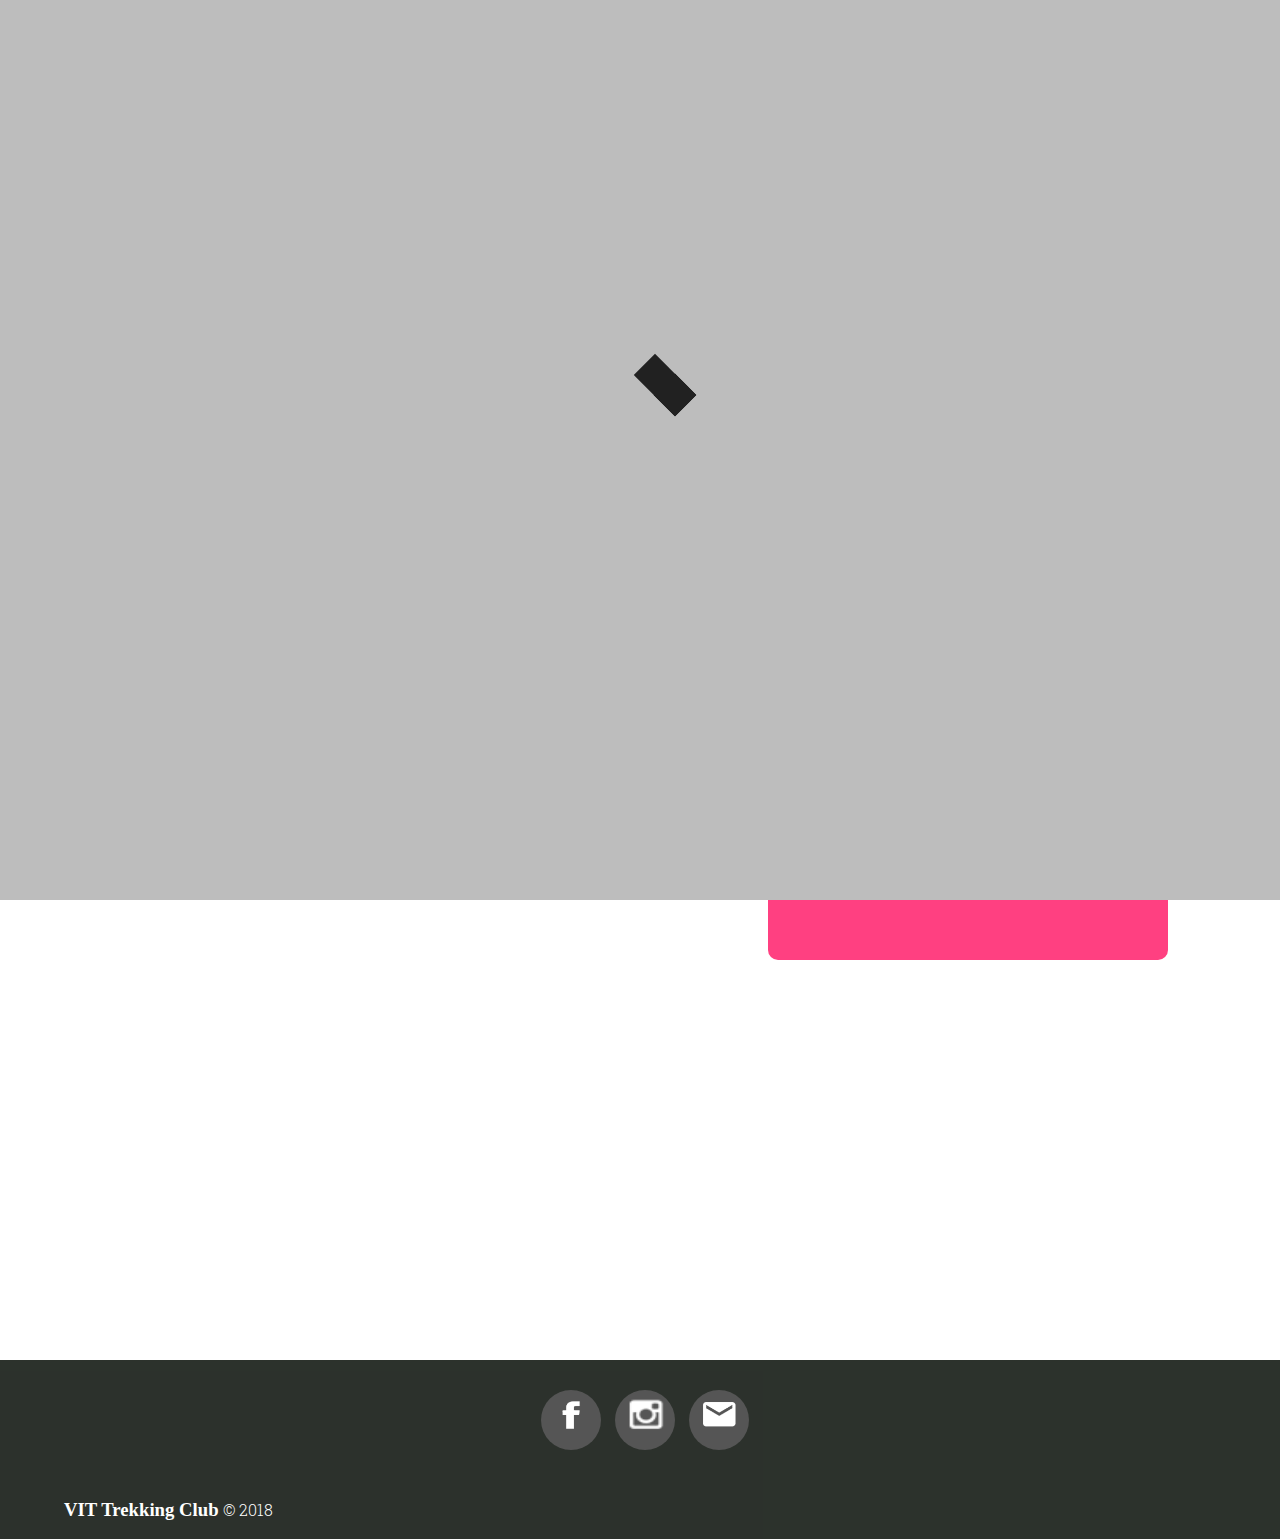
<file: index.html>
<!DOCTYPE html>
<html lang="en-US">
<head>
	<title>Home | VIT Trekking CLub</title>
	<link rel="stylesheet" type="text/css" href="style.css">
	<link rel=icon href="images/favicon.png ">
	<meta name='viewport' content="width=device-width, height=device-height, initial-scale=1">
	<meta charset="utf-8" />
	<meta property="fb:pages" content="130538550329494" />
</head>
<body>
	<div id="loader">
		<div class="sq three four" id="two"></div>
		<div class="sq one three four"></div>
		<div class="sq one two four"></div>
		<div class="sq one two" id="one"></div>
	</div>
	<div id="ham">
		<div class="navi" style="background-color: #FF4081;">
		<a href="index.html"><img src="images/whitelogo.png" id="no"></a><strong>VTC</strong>
			<span id="menu">CLOSE
				<button class="hamburger hamburger--squeeze is-active" type="button" id="check">
				<span class="hamburger-box">
					<span class="hamburger-inner is-active"></span>
				</span>
				</button>
			</span>
		</div>
		<div id="menucon">
			<ul>
				<li><a href=index.html>Home</a></li>
				<li><a href=blog/index.html>Blog</a></li>
				<li><a href=events.html>Events</a></li>
				<li><a href=register.html>Register</a></li>
				<!--<li><a href=gallery.html>Gallery</a></li>-->
				<li><a href=wishlist.html>Wishlist</a></li>
				<li><a href="aboutus.html">About Us</a></li>
			</ul>
		</div>
	</div>
	<div class="navi" id="nav" style="background-color: #eaeaea;">
		<span id="hid"><a href="index.html"><img src="images/logo.png" id="no"></a><strong>VTC</strong></span>
			<span id="menu" class="hor">MENU
				<button class="hamburger hamburger--squeeze" type="button" id="check">
				<span class="hamburger-box">
					<span class="hamburger-inner"></span>
				</span>
				</button>
			</span>
	</div>
	<div id="virt">
		<div class="wrap">
			<div id="bag">
				<div id="filter"><strong>VIT Trekking Club</strong><br><em>"Where adventure begins..."</em></div>
			</div>
			<div class="cont" id="box">
				WHATS NEW
				<ul>
					<em>
					<li><a href='events.html#matki'>Matki Tod-Fod</a></li>
					<li><a href='events.html#double'>Double Trouble</a></li>
					</em>
				</ul>
			</div>
		</div>
		<div class="footer whole-content-wrapper">
			<div class="social-logos">
				<ul>
					<li class="facebook-logo"><a target="_blank" href="https://www.facebook.com/VitTrekkingClub"  class="no"><img src="images/facebook.png" alt="facebook-icon"></a></li>
					<li class="twitter-logo"><a target="_blank" href="https://www.instagram.com/vittrekkingclub/"  class="no"><img src="images/insta.png" alt="facebook-icon"></a></li>
					<li class="linkedin-logo"><a href="mailto:contact@VitTrekkingClub.com" class="no"><img src="images/mail.png" alt="linkedin-icon"></a></li>
				</ul>
			</div>
			<div class="footer-copyright"><h3>VIT Trekking Club</h3> &#169 2018</div>
		</div>
	</div>
</body>
	<script src="https://ajax.googleapis.com/ajax/libs/jquery/3.2.0/jquery.min.js"></script>
	<script type="text/javascript" src=scripts/script.js></script>
	<script type="text/javascript" src=scripts/poll.js></script>
</html>
</file>
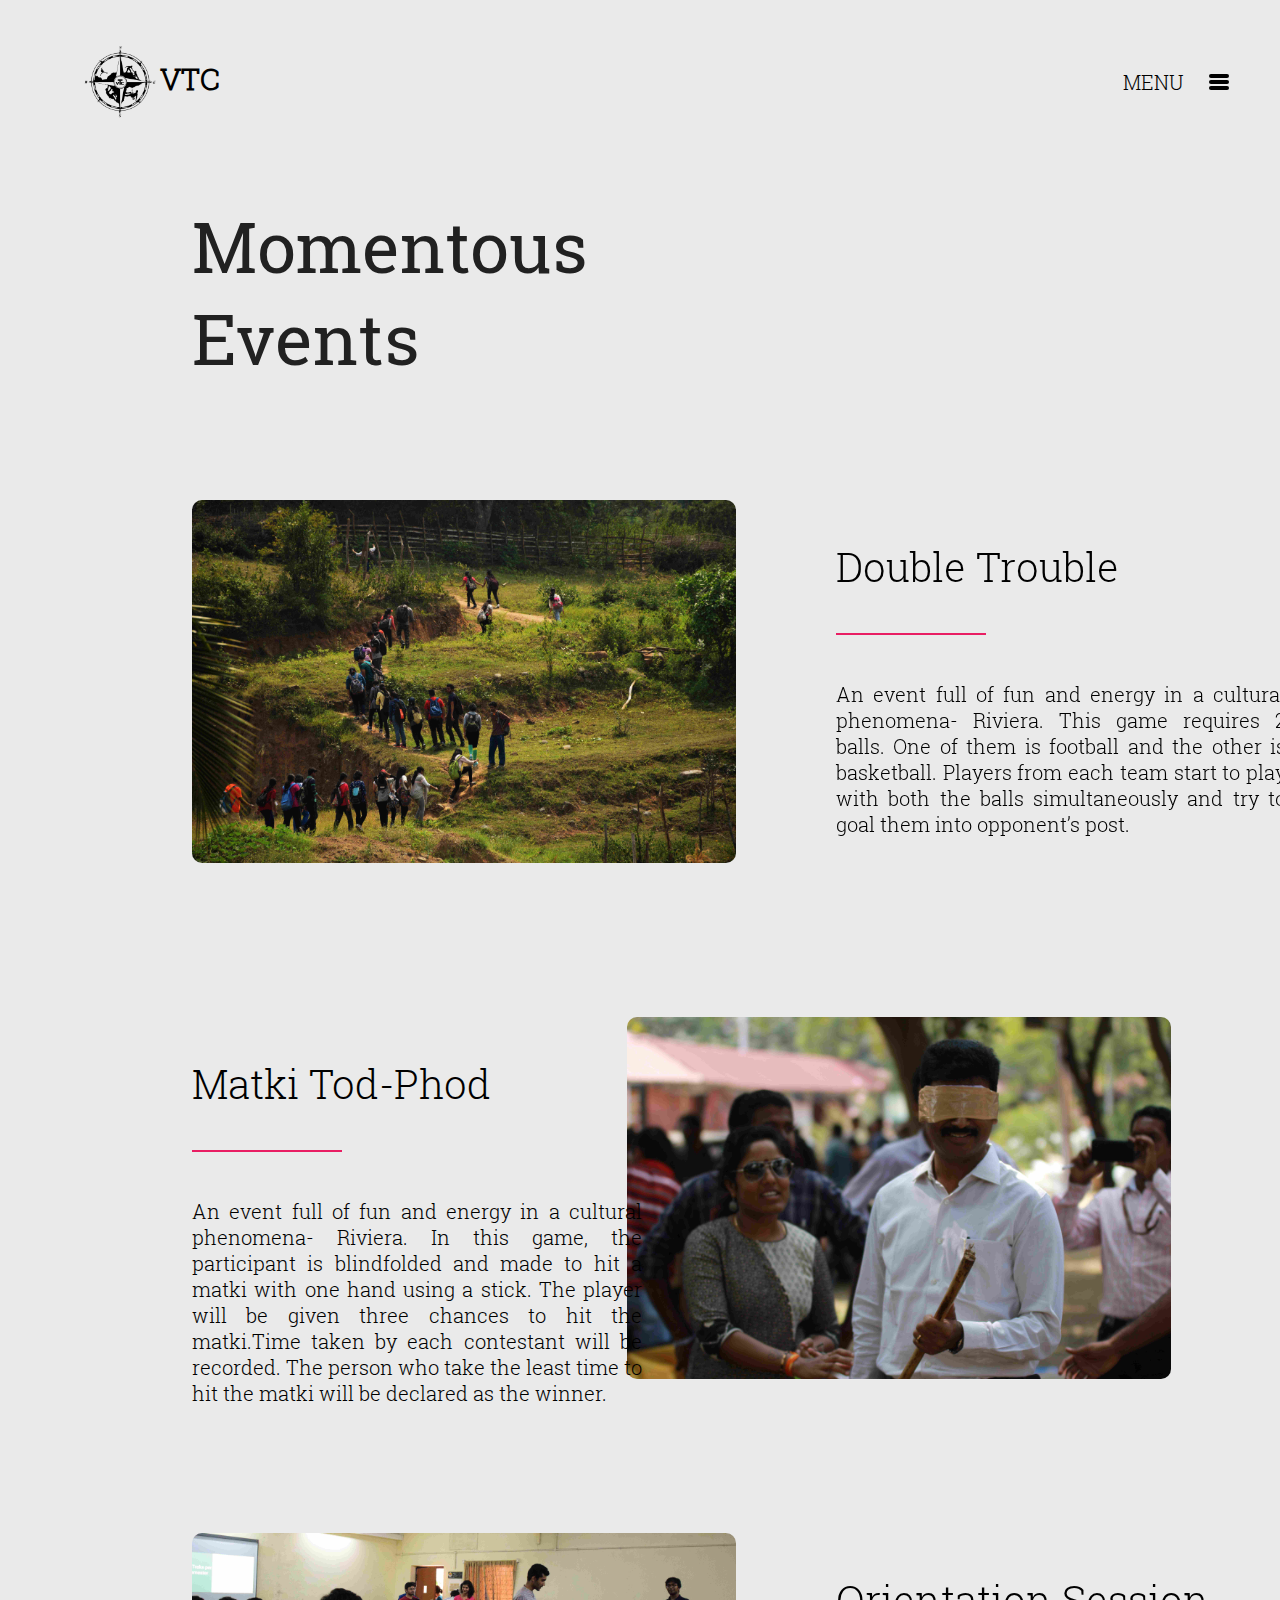
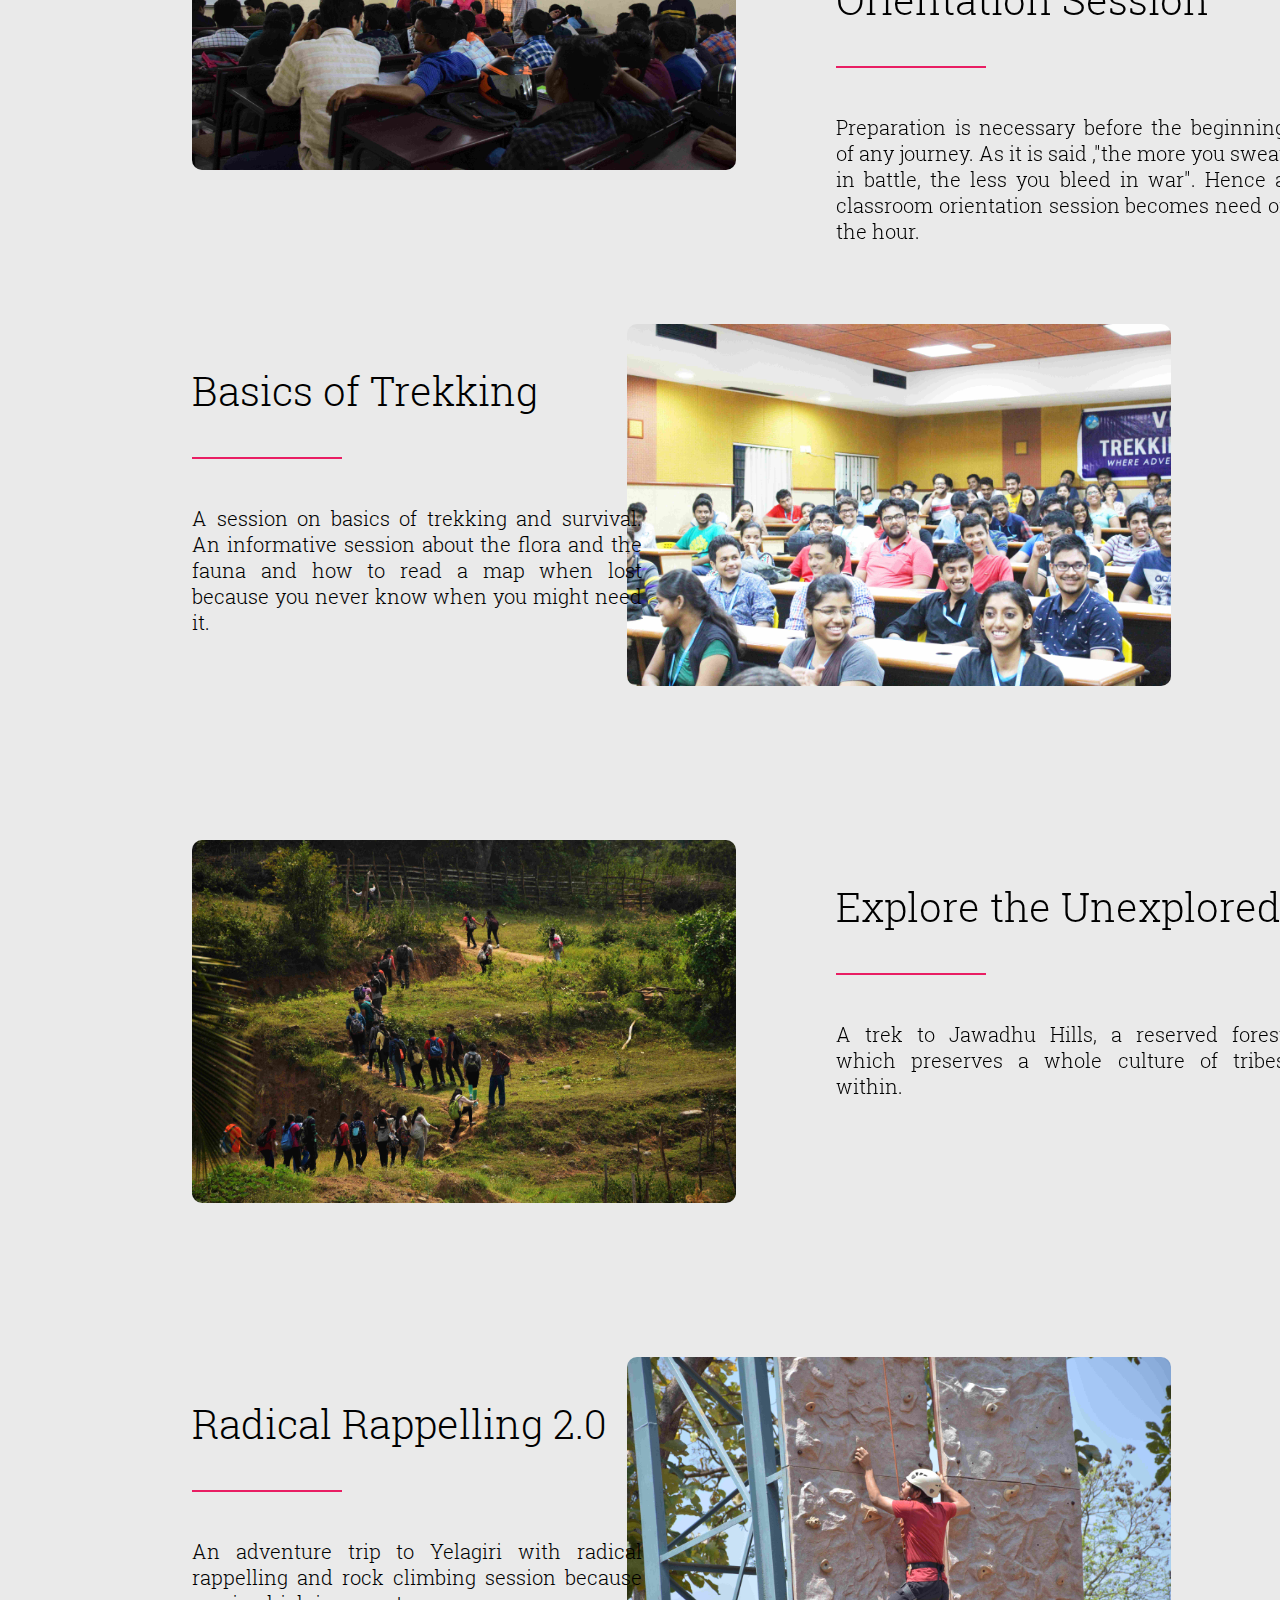
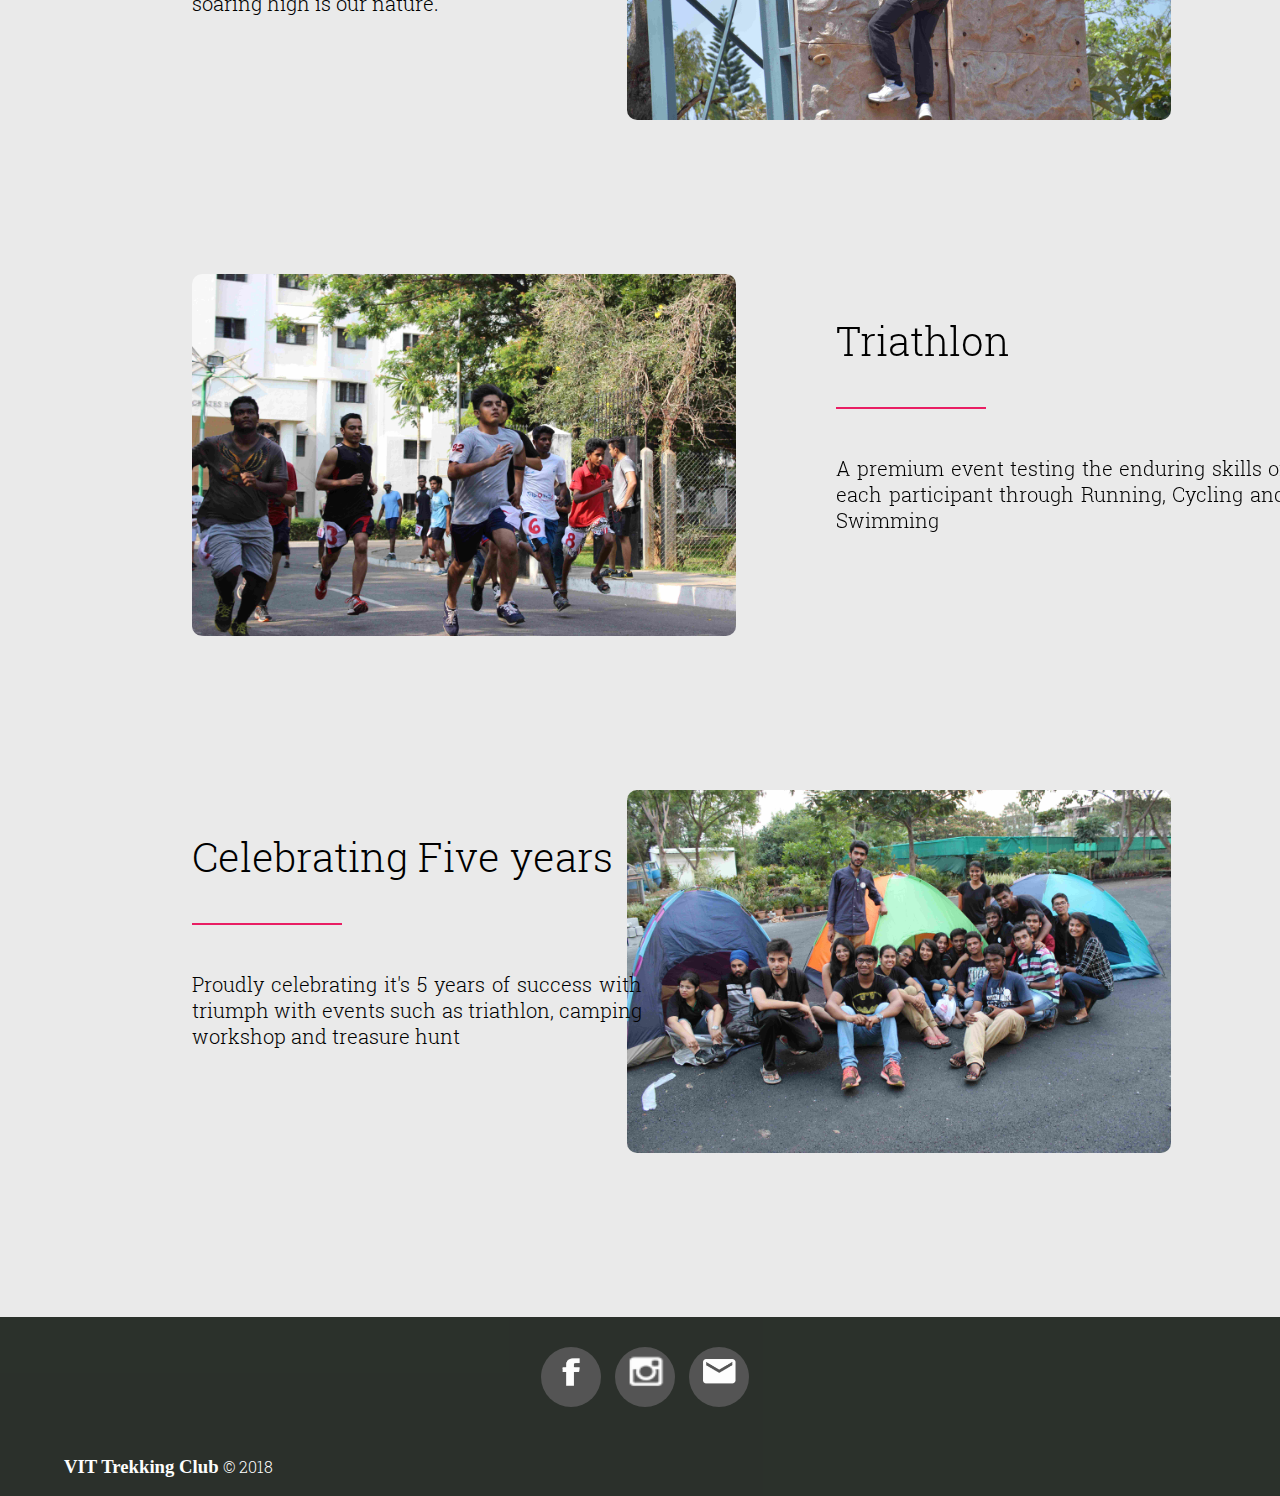
<file: events.html>
<!DOCTYPE html>
<html lang="en-US">
<head>
	<title>Events | VIT Trekking CLub</title>
	<link rel="stylesheet" type="text/css" href="style.css">
	<link rel=icon href="images/favicon.png ">
	<meta name='viewport' content="width=device-width, height=device-height, initial-scale=1">
	<meta charset="utf-8" />
</head>
<body>
	<div id="ham">
		<div class="navi" style="background-color: #FF4081;">
		<a href="index.html"><img src="../images/whitelogo.png" id="no"></a><strong>VTC</strong>
			<span id="menu">CLOSE
				<button class="hamburger hamburger--squeeze is-active" type="button" id="check">
				<span class="hamburger-box">
					<span class="hamburger-inner is-active"></span>
				</span>
				</button>
			</span>
		</div>
		<div id="menucon">
			<ul>
				<li><a href=index.html>Home</a></li>
				<li><a href=blog.html>Blog</a></li>
				<li><a href=events.html>Events</a></li>
				<li><a href=register.html>Register</a></li>
				<!--<li><a href=../gallery.html>Gallery</a></li>-->
				<li><a href=wishlist.html>Wishlist</a></li>
				<li><a href=aboutus.html>About Us</a></li>
			</ul>
		</div>
	</div>
	<div class="navi" id="nav" style="background-color: #eaeaea;">
		<span id="hid"><a href="index.html"><img src="../images/logo.png" id="no"></a><strong>VTC</strong></span>
			<span id="menu" class="hor">MENU
				<button class="hamburger hamburger--squeeze" type="button" id="check">
				<span class="hamburger-box">
					<span class="hamburger-inner"></span>
				</span>
				</button>
			</span>
	</div>
	<div id="virt" style="background-color: #eaeaea; font-family: rob;">
		<div id="fil">Momentous<br>Events</div>
		<div>
			<div class="leftEvent" id="double">
				<img class="eventImgRight" src="images/jawadhu_.jpg">
				<div class="eventWrapRight">
					<p class="head">Double Trouble<div style="background-color: #E91E63; height: 2px; width: 150px;"></div><br>
					<p class="setPad" id="matki">An event full of fun and energy in a cultural phenomena- Riviera. This game requires 2 balls. One of them is football and the other is basketball. Players from each team start to play with both the balls simultaneously and try to goal them into  opponent’s post.</p>
				</div>
			</div>
			<div class="leftEvent">
				<div class="eventWrap">
					<p class="head">Matki Tod-Phod<div style="background-color: #E91E63; height: 2px; width: 150px;"></div><br>
					<p class="setPad">An event full of fun and energy in a cultural phenomena- Riviera. In this game, the participant is blindfolded and made to hit a matki with one hand using a stick. The player will be given three chances to hit the matki.Time taken by each contestant will be recorded. The person who take the least time to hit the matki will be declared as the winner.</p>
				</div>
				<img class="eventImg" src="images/matki_tod_phod.jpg">
			</div>
			<div class="leftEvent padbot">
				<img class="eventImgRight" src="images/orientation.jpg">
				<div class="eventWrapRight">
					<p class="head">Orientation Session<div style="background-color: #E91E63; height: 2px; width: 150px;"></div><br>
					<p class="setPad">Preparation is necessary before the beginning of any journey. As it is said ,"the more you sweat in battle, the less you bleed in war". Hence a classroom orientation session becomes need of the hour. </p>
				</div>
			</div>
			<div class="leftEvent">
				<div class="eventWrap">
					<p class="head">Basics of Trekking<div style="background-color: #E91E63; height: 2px; width: 150px;"></div><br>
					<p class="setPad"> A session on basics of trekking and survival. An informative session about the flora and the fauna and how to read a map when lost because you never know when you might need it.</p>
				</div>
				<img class="eventImg" src="images/basics.jpg">
			</div>
			<div class="leftEvent">
				<img class="eventImgRight" src="images/jawadhu_.jpg">
				<div class="eventWrapRight">
					<p class="head">Explore the Unexplored<div style="background-color: #E91E63; height: 2px; width: 150px;"></div><br>
					<p class="setPad">A trek to Jawadhu Hills, a reserved forest which preserves a whole culture of tribes within.</p>
				</div>
			</div>
			<div class="leftEvent">
				<div class="eventWrap">
					<p class="head">Radical Rappelling 2.0<div style="background-color: #E91E63; height: 2px; width: 150px;"></div><br>
					<p class="setPad">An adventure trip to Yelagiri with radical rappelling and rock climbing session because soaring high is our nature.</p>
				</div>
				<img class="eventImg" src="images/yelagiri.jpg">
			</div>
			<div class="leftEvent">
				<img class="eventImgRight" src="images/anniverasy.jpg">
				<div class="eventWrapRight">
					<p class="head">Triathlon<div style="background-color: #E91E63; height: 2px; width: 150px;"></div><br>
					<p class="setPad">A premium event testing the enduring skills of each participant through Running, Cycling and Swimming</p>
				</div>
			</div>
			<div class="leftEvent">
				<div class="eventWrap">
					<p class="head">Celebrating Five years<div style="background-color: #E91E63; height: 2px; width: 150px;"></div><br>
					<p class="setPad">Proudly celebrating it's 5 years of success with triumph with events such as triathlon, camping workshop and treasure hunt </p>
				</div>
				<img class="eventImg" src="images/vtc_anniversary.jpg">
			</div>
		</div>
		<div class="footer whole-content-wrapper">
			<div class="social-logos">
				<ul>
					<li class="facebook-logo"><a target="_blank" href="https://www.facebook.com/VitTrekkingClub"  class="no"><img src="images/facebook.png" alt="facebook-icon"></a></li>
					<li class="twitter-logo"><a target="_blank" href="https://www.instagram.com/vittrekkingclub/"  class="no"><img src="images/insta.png" alt="facebook-icon"></a></li>
					<li class="linkedin-logo"><a href="mailto:contact@VitTrekkingClub.com" class="no"><img src="images/mail.png" alt="linkedin-icon"></a></li>
				</ul>
			</div>
			<div class="footer-copyright"><h3>VIT Trekking Club</h3> &#169 2018</div>
		</div>
	</div>
	<script src="https://ajax.googleapis.com/ajax/libs/jquery/3.2.0/jquery.min.js"></script>
	<script type="text/javascript" src=scripts/script.js></script>
</body>
</html>
</file>
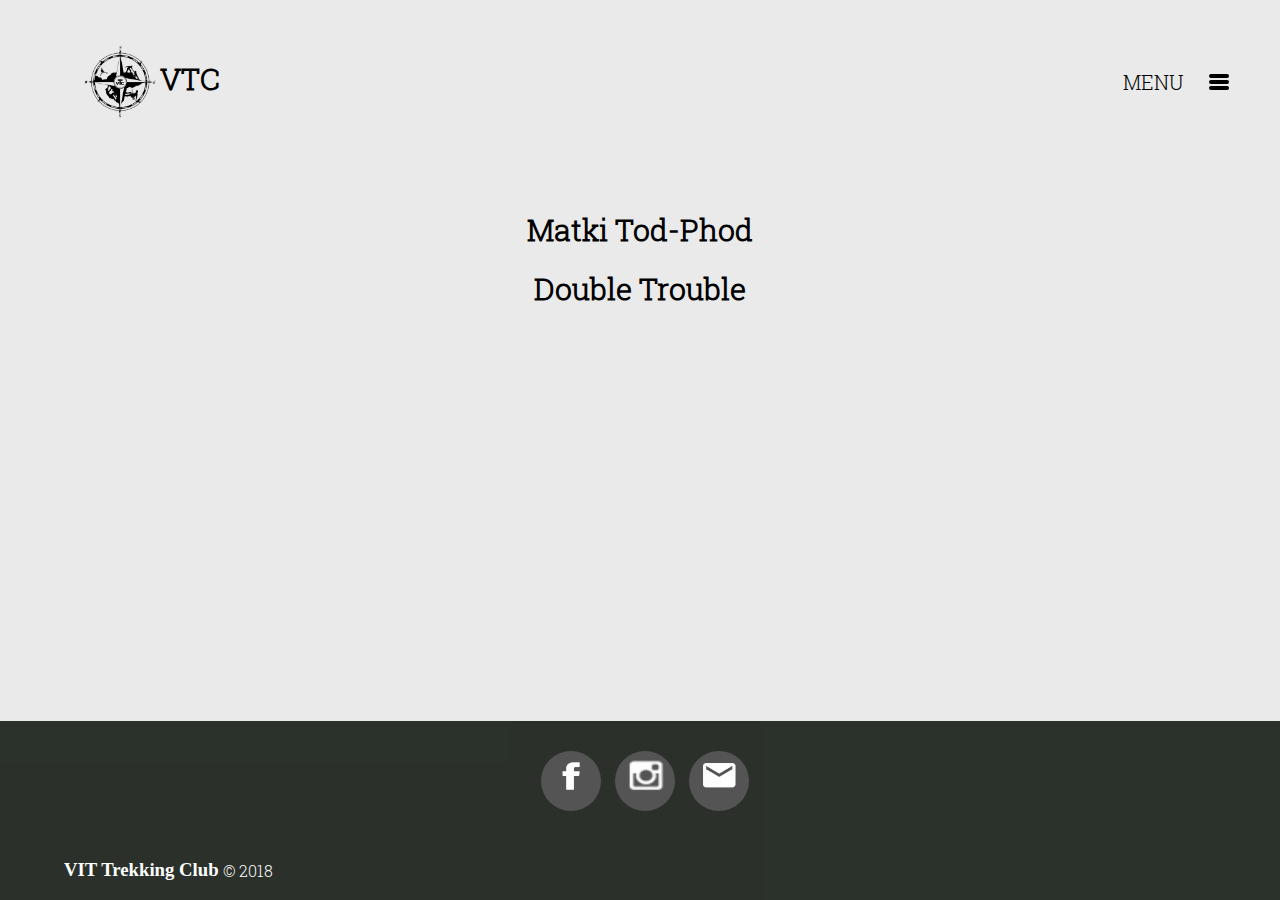
<file: register.html>
<!DOCTYPE html>
<html lang="en-US" style="height: 100%;">
<head>
	<title>Register | VIT Tekking CLub</title>
	<link rel="stylesheet" type="text/css" href="style.css">
	<link rel=icon href="favicon.png ">
	<meta name='viewport' content="width=device-width, height=device-height, initial-scale=1">
	<meta charset="utf-8" />
	<style type="text/css">
		html{
			overflow-y: hidden;
		}
		.footer{
			position: absolute;
			bottom: 0;
			width: 100%;
		}
		#wrap3{
			padding-top: 100px;
			margin-top: 0;
		}
	</style>
</head>
<body style="height: 100%;">
	<div id="ham">
		<div class="navi" style="background-color: #FF4081;">
		<a href="index.html"><img src="../images/whitelogo.png" id="no"></a><strong>VTC</strong>
			<span id="menu">CLOSE
				<button class="hamburger hamburger--squeeze is-active" type="button" id="check">
				<span class="hamburger-box">
					<span class="hamburger-inner is-active"></span>
				</span>
				</button>
			</span>
		</div>
		<div id="menucon">
			<ul>
				<li><a href=index.html>Home</a></li>
				<li><a href=blog.html>Blog</a></li>
				<li><a href=events.html>Events</a></li>
				<li><a href=register.html>Register</a></li>
				<!--<li><a href=../gallery.html>Gallery</a></li>-->
				<li><a href=wishlist.html>Wishlist</a></li>
				<li><a href=aboutus.html>About Us</a></li>
			</ul>
		</div>
	</div>
	<div class="navi" id="nav" style="background-color: #eaeaea;">
		<span id="hid"><a href="index.html"><img src="../images/logo.png" id="no"></a><strong>VTC</strong></span>
			<span id="menu" class="hor">MENU
				<button class="hamburger hamburger--squeeze" type="button" id="check">
				<span class="hamburger-box">
					<span class="hamburger-inner"></span>
				</span>
				</button>
			</span>
	</div>
	<div id="virt" style="background-color: #eaeaea; height: 100%">
		<div style="width: 100%; height: 10%"></div>
		<div class="wrap" id="wrap3">
			<h2 align="center"><a href="http://vitriviera.com/events/ADVENTURE%20SPORTS/double%20trouble"><font color="black">Matki Tod-Phod</font></a></h2>
			<h2 align="center"><a href="http://vitriviera.com/events/INFORMALS/Matki%20Tod%20Phod"><font color="black">Double Trouble</font></a></h2>
		</div>
		<div class="footer whole-content-wrapper">
			<div class="social-logos">
				<ul>
					<li class="facebook-logo"><a target="_blank" href="https://www.facebook.com/VitTrekkingClub"  class="no"><img src="images/facebook.png" alt="facebook-icon"></a></li>
					<li class="twitter-logo"><a target="_blank" href="https://www.instagram.com/vittrekkingclub/"  class="no"><img src="images/insta.png" alt="facebook-icon"></a></li>
					<li class="linkedin-logo"><a href="mailto:contact@VitTrekkingClub.com" class="no"><img src="images/mail.png" alt="linkedin-icon"></a></li>
				</ul>
			</div>
			<div class="footer-copyright"><h3>VIT Trekking Club</h3> &#169 2018</div>
		</div>
	</div>
	<script src="https://ajax.googleapis.com/ajax/libs/jquery/3.2.0/jquery.min.js"></script>
	<script type="text/javascript" src=scripts/script.js></script>
</body>
</html>
</file>
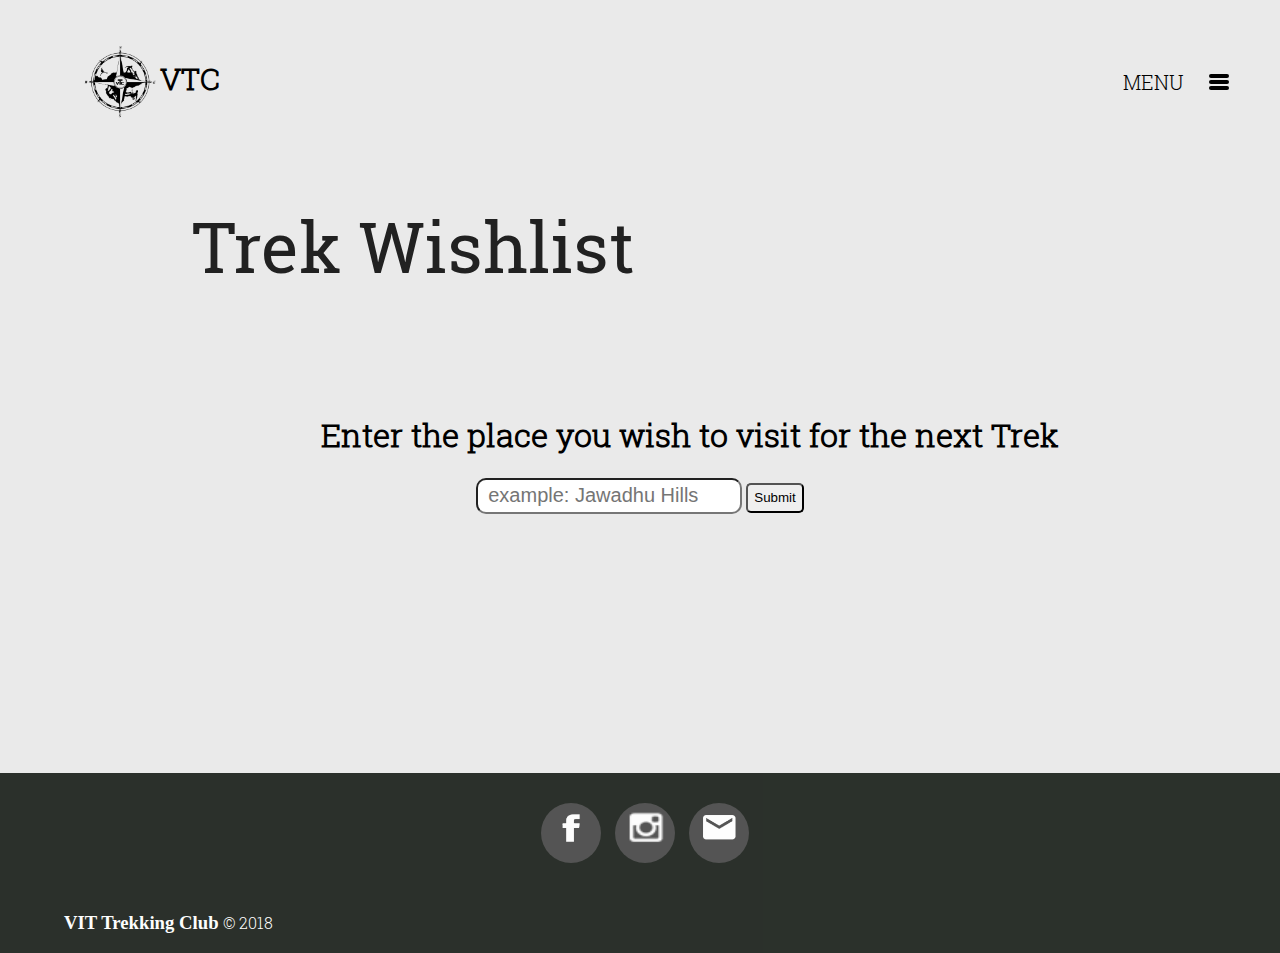
<file: wishlist.html>
<!DOCTYPE html>
<html lang="en-US">
<head>
	<title>Wishlist | VIT Tekking CLub</title>
	<link rel="stylesheet" type="text/css" href="style.css">
	<link rel=icon href="images/favicon.png ">
	<meta name='viewport' content="width=device-width, height=device-height, initial-scale=1">
	<meta charset="utf-8" />
	<style type="text/css">
		h1{
			padding: 100px 0 0 100px;
		}
		@media only screen and (max-width: 420px){
			#fil{
				font-size: 40px;
			}
			h1{
				padding: 20px 0 0 20px;
				font-size: 20px;
			}
		}
	</style>
</head>
<body style="height: 100%;">
	<div id="ham">
		<div class="navi" style="background-color: #FF4081;">
		<a href="index.html"><img src="../images/whitelogo.png" id="no"></a><strong>VTC</strong>
			<span id="menu">CLOSE
				<button class="hamburger hamburger--squeeze is-active" type="button" id="check">
				<span class="hamburger-box">
					<span class="hamburger-inner is-active"></span>
				</span>
				</button>
			</span>
		</div>
		<div id="menucon">
			<ul>
				<li><a href=index.html>Home</a></li>
				<li><a href=blog.html>Blog</a></li>
				<li><a href=events.html>Events</a></li>
				<li><a href=register.html>Register</a></li>
				<!--<li><a href=../gallery.html>Gallery</a></li>-->
				<li><a href=wishlist.html>Wishlist</a></li>
				<li><a href=aboutus.html>About Us</a></li>
			</ul>
		</div>
	</div>
	<div class="navi" id="nav" style="background-color: #eaeaea;">
		<span id="hid"><a href="index.html"><img src="../images/logo.png" id="no"></a><strong>VTC</strong></span>
			<span id="menu" class="hor">MENU
				<button class="hamburger hamburger--squeeze" type="button" id="check">
				<span class="hamburger-box">
					<span class="hamburger-inner"></span>
				</span>
				</button>
			</span>
	</div>
	<div id="virt" style="background-color: #eaeaea; min-height: 700px">
		<div id="fil" style="height: initial;">Trek Wishlist</div>
		<div class="wrap" id="wrap3" style=" text-align: center; margin: 0">
			<h1>Enter the place you wish to visit for the next Trek</h1>
				<input type="text" id="place" style="border-radius: 10px;outline: none; height: 30px; padding-left: 10px; width: 250px; font-size: 20px" placeholder="example: Jawadhu Hills">
				<input type="button" value="Submit" id="sub">
		</div>
		<div class="footer whole-content-wrapper">
			<div class="social-logos">
				<ul>
					<li class="facebook-logo"><a target="_blank" href="https://www.facebook.com/VitTrekkingClub"  class="no"><img src="images/facebook.png" alt="facebook-icon"></a></li>
					<li class="twitter-logo"><a target="_blank" href="https://www.instagram.com/vittrekkingclub/"  class="no"><img src="images/insta.png" alt="facebook-icon"></a></li>
					<li class="linkedin-logo"><a href="mailto:contact@VitTrekkingClub.com" class="no"><img src="images/mail.png" alt="linkedin-icon"></a></li>
				</ul>
			</div>
			<div class="footer-copyright"><h3>VIT Trekking Club</h3> &#169 2018</div>
		</div>
	</div>	
</body>
</html>

<script src="https://ajax.googleapis.com/ajax/libs/jquery/3.2.0/jquery.min.js"></script>
	<script type="text/javascript">
		$(document).ready(function(){
			$('#sub').click(function(){
				if(!($('input:text').val()))
					alert("Please enter a place first");
				else{
					$('h1').html('Thanks!<br>We will consider your opinion too!');
					$('input').fadeOut();
				}
				});
			});
	</script>
	<script type="text/javascript" src=scripts/script.js></script>
</file>
<file: style.css>
@font-face {
     font-family: robb;
     src: url('fonts/Robotob.ttf') format('truetype');
}
@font-face {
	 font-family: rob;
	 src: url('fonts/Roboto.ttf') format('truetype');
}
@font-face{
	font-family: roboto;
	src:url('fonts/Roboto-Regular.ttf') format('truetype');
}
html,body{
	margin: 0;
	padding: 0;
	background-size: cover;
	width: 100%;
}
div{
	display: block;
	font-family: rob;
}
button{
	outline: 0;
}
form{
	padding-left: 30%;
	padding-top: 50px;
	font-size: 25px;
}

#loader{
	top: 0;
	left: 0;
	width: 100%;
	height: 100%;
	transition: all 2s;
	position: fixed;
	z-index: 10;
	background-color: #BDBDBD;
}
.sq{
	width: 30px;
	height: 30px;
	background-color: #212121;
	transform: rotate(45deg);
	position: fixed;
	top: 40%;
	left: 50%;
	transition: all 0.5s;
}
#bag, #pollbag{
	margin: auto;
	border-radius: 10px;
	width: 80%;
	height: 700px;
	background: url(images/mountain.jpg) no-repeat;
	background-size: cover;
}
#pollbag{
	width: 90%;
	margin-left: 10%;
	height: 100%;
}
#filter{
	width: 80%;
	height:100%;
	background-image: url(images/card.png);
	color: #212121;
	font-size: 50px;
	font-family: robb;
	background-size: cover;
	text-shadow: 2px 2px 6px white;
    padding-top: 250px;
    padding-left: 30%;
}
#fil{
	width: 80%;
	height:300px;
	color: #212121;
	font-size: 70px;
	font-family: robb;
    padding-top: 200px;
    padding-left: 15%;
}
.wrap{
	width: 100%;
	height: 1100px;
	margin-top: 100px
}
#wrap2{
	height: 600px;
	margin-top: 0;
}
.cont{
	border-radius: 10px;
	width: 400px;
	height:300px;
	text-align: center;
	position: relative;
	background-color: #FF4081;
	font-family: robb;
}
li{
	list-style-type: cjk-ideographic;
	text-align: left;
	font-size: 30px;
	color: #fff;
	margin-left: 10px;
	font-family: rob;
	line-height: 1.5;
	word-spacing: 1.5;
}
a{
	text-decoration: none;
	color: #fff;
	font-size: 30px;
}
#box{
	top:-150px;
	left: 60%;
	padding-top: 10px;
	color: #BDBDBD;
	font-size: 40px;
}
.hamburger {
  padding: 0 20px;
  display: inline-block;
  cursor: pointer;
  transition-property: opacity, filter;
  transition-duration: 0.15s;
  transition-timing-function: linear;
  font: inherit;
  color: inherit;
  text-transform: none;
  background-color: transparent;
  border: 0;
  margin: 0;
  overflow: visible;
}
.navi{
	height: 150px;
	width: 100%;
	padding: 10px 0 0;
	font-size: 30px;
	position: fixed;
	background-color: white;
	z-index: 2;
	transition: all 1s;
}
#nav{
	top: 0;
	transition: all 1s;
}
#ham .navi{
	background-color: transparent;
}
#menu{
	text-align: right;
	margin-left: 70%;
	font-size: 20px;
	cursor: pointer;
}
#no, #logo{
	padding: 30px 0 0 80px;
	height: 80px;
	vertical-align: -30px;
}
.hamburger-box {
  width: 40px;
  height: 20px;
  display: inline-block;
  position: relative; }

.hamburger-inner {
  display: block;
  top: 50%;
  margin-top: 0; 
}
.hamburger-inner, .hamburger-inner::before, .hamburger-inner::after {
  width: 20px;
  height: 4px;
  background-color: black;
  border-radius: 4px;
  position: absolute;
  transition-property: transform;
  transition-duration: 0.15s;
  transition-timing-function: ease; 
}
.hamburger-inner::before, .hamburger-inner::after {
  content: "";
  display: block; 
}
.hamburger-inner::before {
  top: -6px; 
}
.hamburger-inner::after {
  bottom: -6px; 
}
.hamburger--squeeze .hamburger-inner {
  transition-duration: 0.1s;
  transition-timing-function: cubic-bezier(0.55, 0.055, 0.675, 0.19); }
  .hamburger--squeeze .hamburger-inner::before {
    transition: top 0.1s 0.14s ease, opacity 0.1s ease; }
  .hamburger--squeeze .hamburger-inner::after {
    transition: bottom 0.1s 0.14s ease, transform 0.1s cubic-bezier(0.55, 0.055, 0.675, 0.19); 
}
.hamburger--squeeze.is-active .hamburger-inner {
  transform: rotate(45deg);
  transition-delay: 0.14s;
  background-color: white;
  transition-timing-function: cubic-bezier(0.215, 0.61, 0.355, 1);
}

.hamburger--squeeze.is-active .hamburger-inner::before {
  top: 0;
  opacity: 0;
  background-color: white;
  transition: top 0.1s ease, opacity 0.1s 0.14s ease;
}

.hamburger--squeeze.is-active .hamburger-inner::after {
  bottom: 0;
  background-color: white;
  transform: rotate(-90deg);
  transition: bottom 0.1s ease, transform 0.1s 0.14s cubic-bezier(0.215, 0.61, 0.355, 1);
}
.hamburger-inner.dark .hamburger-inner , .hamburger-inner.dark .hamburger-inner::before , .hamburger-inner.dark .hamburger-inner::after {
	background-color:#212121;
}
#virt{
	transition: all 0.5s;
	z-index: 10;
	background-color: white;
}
#ham{
	width: 100%;
	top: 0;
	height: 100%;
	position: fixed;
	z-index: -1;
	color: white;
	background-color: transparent;
}
#menucon .navi{
	height: 100%;
	color: white;
}
#menucon{
	height: 100%;
	color: white;
	padding-left: calc(100% - 400px);
}
#menucon ul{
	list-style-type: none;
	margin-top: 150px;
	height: 100%;
	background-color: #FF4081;
}
#menucon li{
	text-align: center;
	font-size: 40px;
	list-style-type: none;
}
#moun{
	top:-900px;
	left: 0;
	padding-top: 50px;
	color: #BDBDBD;
	font-size: 40px;
	width: 30%;
	height: 200px;
	background-color:#C2185B;
	margin-top: 300px;
	border-radius: 0 25px 25px 0;
}
#poll{
	display: inline-block;
	background-image: url('images/card-m.png');
	height: 100%;
	background-size: cover;
	width: 100%;
}
#pollbag{
	background-size: cover;
	background-image: url(images/snow.jpg);
	height: 100%;
}
#sub{
	border-radius: 5px;
	height: 30px;
	outline: none;
}
#form{
	display: initial;
}
#ul{
	padding-left: 30%;
	padding-top: 50px;
	display: none;
	font-size: 25px;
}
#ul li, #a, #b, #c, #d, #e, #f, #g{
	list-style-type: none;
	background-color:#607D8B;
	width: 300px;
	border-radius: 5px;
	height: 50px;
	margin: 0;
	vertical-align: middle;
	font-size: 18px;
	color: white;
}
#rect{
	display: inline;
	width: 200px;
	height: 200px;
}
#a, #b, #c, #d, #e, #f, #g{
	display: inline-block;
	transition: all 1s;
	height: calc(100% - 10px);
	padding: 10px 20px 0px;
	overflow-x: hidden;
	width: 0;
	background-color: #FF4081;
}
#foot{
	background-color: #37474F;
	height: 50px;
	width: 100%;
	color: white;
	padding-top: 20px;
	padding-left: 100px;
	font-size: 20px;
}
#mail{
	margin-left: 50%;
}
.footer {
    color: white;
    background-color: #212721;
    margin-top: 160px;
    opacity: 0.95;
}
.social-logos ul {
    list-style-type: none;
    text-align: center;
    margin: 0;
    padding: 0;
}
.social-logos {
    width: 100%;
    text-align: center;
    padding: 30px 0;
}
.social-logos ul li {
    display: inline-block;
    padding: 0;
    background-color: #4C4C4C;
    width: 60px;
    height: 60px;
    border-radius: 50%;
    transition: background-color 0.2s ease-out;
	text-align: center;
}
.social-logos ul li+li {
	text-align: center;
    margin-left: 10px;
}
.social-logos ul li img {
	text-align: center;
    width: 57px;
    height: 50px;
}
.footer-navigation-ul {
    width: 100%;
    text-align: center;
}
.footer-copyright h3 {
    display: inline-block;
    font-family: 'Indie Flower', cursive;
}
.footer-copyright {
    width: 90%;
    margin: auto;
}
.facebook-logo:hover
{
	background-color: #3B5998;
}
#insta{
	height: 30px;
	width: 30px;
}
.twitter-logo:hover
{
	background-color: #e0396d;
}

.linkedin-logo:hover
{
	background-color: #d5493c;
}
.footer-navigation-ul ul li:hover
{
	color: #48afec;
}
.no{
	text-align: initial;
	font-size: 30px;
	color: #fff;
	margin-left: 0px;
	line-height: 1.5;
	word-spacing: 1.5;
	text-decoration: none;
}
.check{
	display: none;
}
#moment{
	width: 100%;
	height: 200px;
	color: black;
}
.leftEvent{
	height: 70%;
	margin-left: 10%;
	padding-left:5%;
	margin-bottom: 150px;
	border-radius: 15px;
}
.eventImg{
	width: 50%;
	margin-left: 40%;
	border-radius: 10px;
}
.eventImgRight{
	width: 50%;
	height: 100%;
	border-radius: 10px;
}
.eventWrap{
	width: 450px;
	position: absolute;
	display: inline-block;
	font-size: 20px;
	text-align: justify;
}
.eventWrapRight{
	width: 450px;
	height: 100%;
	margin-left: 100px;
	position: absolute;
	display: inline-block;
	font-size: 20px;
	text-align: justify;
}
.head{
	font-size: 40px;
}
#wrap3{
	height: 300px;
}
#filter strong{
	 font-size: 80px;
}
#noEvent{
	padding: 200px;
}
.blog{
	width: 100%;
	height: 350px;
	margin-bottom: 100px;
	border-radius: 8px;
	display: flex;
}
.blog-title{
	flex: 6;
	padding: 60px;
	letter-spacing: 0.5px;
	color: #212721;
	font-family: rob;
	opacity: 0.8;
	background: white;
}
.blog h2{
	letter-spacing: 1.5px;
	margon-bottom: 100px;
	font-family: roboto;
	font-size: 30px;
}
#blog-image{
	height: 600px;
	padding-bottom: 50px;
}
.blog-image{
	flex: 2;
}
.blog img{
	width: 500px;
	height: 100%;
}
.opener{
	background: #FF4081;
	height: 60px;
	width: 60px;
	transform: rotate(45deg);
	border-radius: 5px;
	margin-top: 150px;
	position: relative;
	left: -30px;
}
.opener div{
	height: 12px;
	width: 12px;
	border: 3px solid white;
	top: 22px;
	position: relative;
	margin-left: 22px;
	border-left: none;
	border-bottom: none;
}
#blog-wrap{
	width: 70%; 
	margin: auto;
}
#blog-image img{
	width: 100%;
	height: 100%;
	border-radius: 5px;
}
.blog-title p{
	font-size: 18px;
}
.blog-title a{
	color: black;
	font-size: 25px;
	font-weight: 600;
}
.blog-title li{
	list-style-type: circle;
	color: black;
	font-size: 20px;
}
.blog-title li a{
	font-size: 22px;
}
.blog-title #blog-image{
	height: 400px;
}
.fb-share-button{
	width: 160px;
	font-family: robb;
	font-size: 17px;
	height: 50px;
	border-radius: 5px;
	background: #FF4081;
	color: white;
	border: none;
	outline: 0;
}
#heading{
	flex: 3; 
	font-family: robb; 
	padding: 0 20px; 
	letter-spacing: 1.5px; 
	font-size: 20px;
	max-width: initial;
}
#para{
	background: transparent; 
	padding: 10px; 
	opacity: 1;
}
#shareBtn{
	background: #3B5998;
	color: white;
	border: 0;
	padding: 10px;
	border-radius: 4px;
}
@media only screen and (max-width: 1030px){
	.navi{
		padding: 0;
	}
	#no{
		padding-left: 10px;
	}
	#menu{
		margin-left: 50%;
	}
	#box{
		left: 48%;
	}
	#filter{
		padding-top: 100px;
		font-size: 30px;
		padding-left: 15%;
	}
	#filter strong{
	 	font-size: 50px;
	}
	.leftEvent{
		margin-left: 0;
	}
	.eventImg{
		margin-left: 50%;
	}
	.eventWrapRight{
		margin-left: 50px;
		width: 400px;
	}
	#blog-wrap{
		width: 90%; 
	}
	.blog{
		width: 100%;
		height: 500px;
		display: initial;
	}
	.blog-image{
		width: 100%;
		max-width: 500px;
	}
	.blog-title{
		margin-top: -50px;
		opacity: 1;
	}
	.blog div{
		border-radius: 3px;
	}
	.opener{
		margin-top: -25px;
		left: 85%;
		margin-bottom: 100px;
	}
	.opener div{
		position: absolute;
	}
}
@media only screen and (max-width: 770px){
	.head{
		font-size: 30px;
	}
	.eventImg{
		width: 45%;
	}
	.eventWrap{
		width: 350px;
	}
	.eventWrapRight {
	    margin-left: 30px;
	    width: 300px;
	    height: 80%;
	}
	.setPad{
		margin: 0;
	}
	.padbot{
		height: 250px;
	}
}
@media only screen and (max-width: 420px){
	li,a{
		margin-left: 0;
		font-size: 15px;
	}
	form{
		font-size: 20px;
		padding-left: 35%;
	}
	#ul li{
		width: 200px;
		height: 30px;
	}
	#a, #b, #c, #d, #e, #f, #g{
		padding: 5px 20px;
	}
	#no{
		height: 70px;
	}
	#menu{
		margin-left: 30%;
	}
	.navi{
		font-size: 25px;
	}
	#box{
		font-size: 20px;
		width: 200px;
		height: 200px;
	}
	#bag, #pollbag{
		width: 100%;
		margin: 0;
		height: 500px;
	}
	#menucon{
		padding-left: calc(100% - 200px);
	}
	#menucon li{
		font-size: 25px;
	}
	#moun{
		font-size: inherit;
	}
	.wrap{
		height: 650px;
	}
	#wrap2{
		height: 500px;
	}
	.eventWrap, .eventWrapRight{
		position: initial;
		display: initial;
	}
	.padbot{
		height: initial;
	}
	#fil{
		font-size: 50px;
		padding-top: 150px;
		height: 200px;
	}
	.eventImg, .eventImgRight{
		margin-top: 30px;
		margin-left: 10%;
		width: 80%;
	}
	.setPad{
		margin-right: 15px;
	}
	#noEvent{
		padding: 80px;
		font-size: 25px;
	}
	.blog img{
		width: 100%;
	}
	.blog-title{
		padding: 40px;
	}
	#blog-image{
		height: 400px;
	}
	#heading, #para{
		padding: 0;
	}
	#para h2{
		font-size: 25px;
	}
}
@media only screen and (max-width: 380px){
	#box{
		width: 180px;
	}
	#no{
		height: 65px;
	}
	#menu{
		font-size: 15px;
	}
	.hamburger-inner, .hamburger-inner::before, .hamburger-inner::after {
		  width: 15px;
		  height: 3px;
	 }
	 .hamburger-inner::before {
	  top: -4px; 
	}
	.hamburger-inner::after {
	  bottom: -4px; 
	}
	.navi{
		height: 110px;
	}
	#filter strong{
	 	font-size: 40px;
	}
	#filter{
		font-size: 20px;
	}
	.social-logos{
		padding: 10px 0; 
	}
	.social-logos ul li img{
		height: 40px;
		width: 40px;
	}
	.social-logos ul li{
		width: 50px;
		height: 50px;
	}
	#menucon ul{
		margin-top: 110px;
	}
	.opener{
		left: 80%;
	}
	#blog-image{
		height: 250px;
		margin-top: 100px;
	}
}
@media only screen and (max-width: 370px){
	.hamburger{
		padding: 0 15px;
	}
	#moun{
		top: -800px;
		height: 100px;
		padding-top: 30px;
	}
}
@media only screen and (max-width: 330px){
	#box{
		width: 160px;
		font-size: 15px;
	}
	li, a{
		font-size: 14px;
	}
	#no{
		padding-left: 0;
		padding-bottom: 15px;
		height: 45px;
	}
	#ul{
		padding-left: 25%;
	}
	#fil{
		padding-left: 10%;
		padding-top: 100px;
		font-size: 40px;
		height: 150px;
	}
	.head{
		text-align: initial;
	}
	.leftEvent{
		margin-bottom: 100px;
	}
	#noEvent{
		padding: 50px;
	}
	.blog-title{
		padding: 30px;
		padding-top: 40px;
	}
	.blog-title h2{
		font-size: 25px;
	}
	#heading{
		font-size: 18px;
	}
}
</file>
